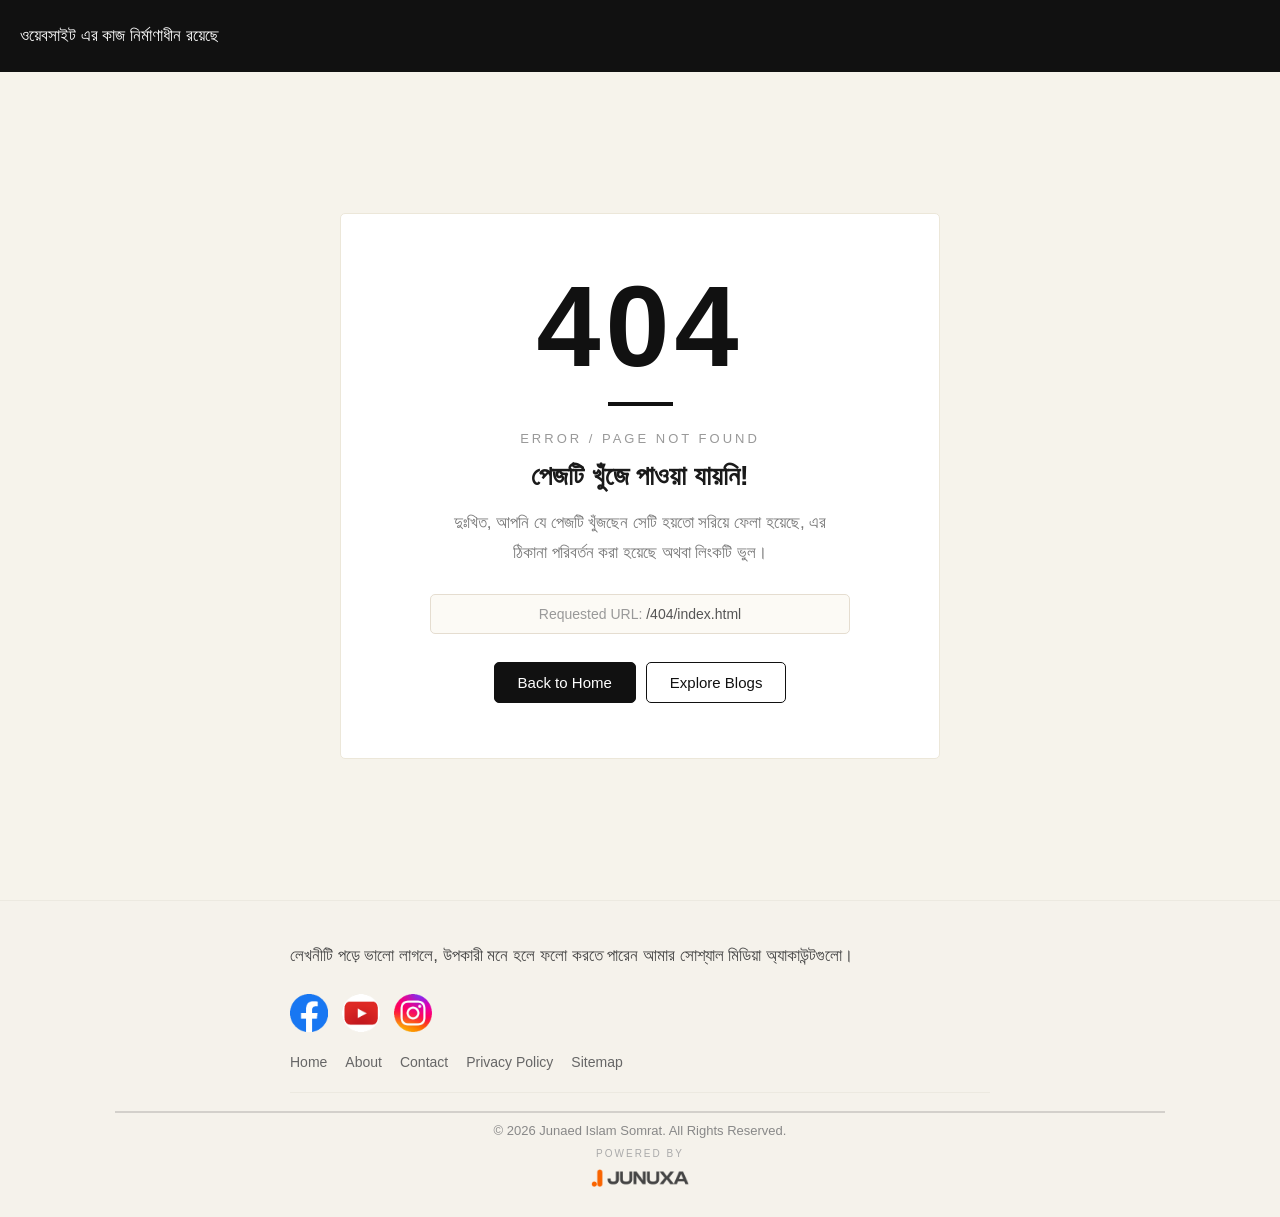
<file: 404/index.html>
<!DOCTYPE html>
<html lang="bn">
<head>
<meta charset="UTF-8">
<meta name="viewport" content="width=device-width, initial-scale=1.0">

<title>404 - Page Not Found | Junaed Somrat</title>
<meta name="description" content="দুঃখিত! আপনি যে পেজটি খুঁজছেন সেটি পাওয়া যায়নি। Junaed Somrat-এর ওয়েবসাইটে ফিরে যান।">
<meta name="author" content="Junaed Islam Somrat">
<meta name="robots" content="noindex, follow">

<meta property="og:title" content="404 - Page Not Found">
<meta property="og:description" content="দুঃখিত! পেজটি খুঁজে পাওয়া যায়নি।">
<meta property="og:image" content="https://junaedsomrat.github.io/assets/nav.png">
<meta property="og:type" content="website">

<link rel="icon" href="/favicon.png">
<link rel="icon" type="image/png" href="/favicon.png">

<style>
@font-face{
  font-family:'Kalpurush';
  src:url('https://raw.githubusercontent.com/junaedsomrat/junaedsomrat.github.io/refs/heads/main/assets/kalpurush.ttf') format('truetype');
  font-display:swap;
}

*{
  margin:0;
  padding:0;
  box-sizing:border-box;
}

html,body{
  overflow-x:hidden;
  max-width:100vw;
}

body{
  background:#f6f3eb;
  color:#1a1a1a;
  font-family:'Kalpurush',sans-serif;
  padding-top:72px;
}

button,a{
  font-family:'Kalpurush',sans-serif;
}

/* NAVBAR */

#navbar{
  width:100%;
  height:72px;
  background:#fff;
  border-bottom:1px solid #ece9e0;
  display:flex;
  align-items:center;
  padding:0 20px;
  position:fixed;
  top:0;
  left:0;
  z-index:100;
}

#navbar img{
  height:50px;
}

/* NOTICE BAR */

#noticeBar{
  position:fixed;
  top:0;
  right:0;
  width:100%;
  height:72px;
  z-index:200;
  background:#111;
  color:#fff;
  font-size:17px;
  line-height:1.5;
  display:flex;
  align-items:center;
  padding:0 20px;
  transform:translateX(105%);
  transition:transform .4s ease;
  overflow:hidden;
}

#noticeBar.show{
  transform:translateX(0);
}

#noticeBar.hide{
  transform:translateX(105%);
}

#noticeText{
  white-space:nowrap;
  overflow:hidden;
  text-overflow:ellipsis;
  flex:1;
}

#noticeLine{
  position:absolute;
  left:0;
  bottom:0;
  height:3px;
  width:100%;
  background:#fff;
  transform-origin:left;
}

#noticeLine.run{
  animation:noticeLineAnim 5s linear forwards;
}

@keyframes noticeLineAnim{
  from{transform:scaleX(1)}
  to{transform:scaleX(0)}
}

/* MAIN */

#main{
  min-height:calc(100vh - 72px);
  display:flex;
  align-items:center;
  justify-content:center;
  padding:60px 20px;
}

.error-box{
  width:100%;
  max-width:600px;
  text-align:center;
  background:#fff;
  border:1px solid #ece7d9;
  border-radius:5px;
  padding:55px 30px;
}

/* 404 */

.error-code{
  font-size:115px;
  font-weight:700;
  line-height:1;
  letter-spacing:5px;
  color:#111;
  position:relative;
  display:inline-block;
}

.error-code::after{
  content:'';
  display:block;
  width:65px;
  height:4px;
  background:#111;
  margin:18px auto 0;
}

.error-label{
  font-size:13px;
  letter-spacing:3px;
  color:#999;
  margin-top:25px;
  text-transform:uppercase;
}

.error-title{
  font-size:27px;
  font-weight:700;
  margin-top:12px;
  line-height:1.4;
}

.error-description{
  font-size:17px;
  color:#777;
  line-height:1.8;
  margin:12px auto 25px;
  max-width:390px;
}

/* URL INFO */

.url-box{
  background:#fcfaf5;
  border:1px solid #e5ddd0;
  padding:11px 14px;
  border-radius:5px;
  font-size:14px;
  color:#999;
  overflow-wrap:anywhere;
  margin:0 auto 28px;
  max-width:420px;
}

.url-box span{
  color:#555;
}

/* BUTTONS */

.actions{
  display:flex;
  justify-content:center;
  gap:10px;
  flex-wrap:wrap;
}

.btn{
  display:inline-flex;
  align-items:center;
  justify-content:center;
  padding:11px 23px;
  border:1px solid #111;
  border-radius:5px;
  font-size:15px;
  text-decoration:none;
  transition:.2s;
}

.btn-primary{
  background:#111;
  color:#fff;
}

.btn-primary:hover{
  background:#333;
}

.btn-secondary{
  background:#fff;
  color:#111;
}

.btn-secondary:hover{
  background:#f5f2eb;
}

/* FOOTER */

#footer{
  width:100%;
  background:#f5f2eb;
  border-top:1px solid #ece9e0;
  padding:0;
}

.footer-inner{
  max-width:760px;
  margin:0 auto;
  padding:36px 15px 28px;
  display:flex;
  flex-direction:column;
  gap:22px;
}

@media(max-width:768px){
  .footer-inner{
    padding-left:45px;
    padding-right:45px;
  }
}

@media(min-width:1100px){
  .footer-inner{
    max-width:700px;
    padding:40px 0 30px;
  }
}

.footer-about{
  font-size:17px;
  line-height:1.8;
  color:#444;
}

.footer-about b{
  color:#111;
}

.footer-social{
  display:flex;
  gap:14px;
  align-items:center;
}

.footer-social a{
  width:38px;
  height:38px;
  background:#fff;
  border:1px solid #e8e2d2;
  display:flex;
  align-items:center;
  justify-content:center;
  border-radius:50%;
}

.footer-social a img{
  width:38px;
  height:38px;
  object-fit:contain;
}

.footer-links{
  display:flex;
  gap:18px;
  flex-wrap:wrap;
  font-size:14px;
  color:#777;
}

.footer-links a{
  color:#666;
  text-decoration:none;
}

.footer-links a:hover{
  color:#111;
}

.footer-bottom{
  border-top:1px solid #ece9e0;
  padding-top:18px;
  display:flex;
  flex-direction:column;
  align-items:center;
  gap:10px;
  text-align:center;
}

.footer-bottom .copy{
  font-size:13px;
  color:#888;
}

.footer-bottom .powered{
  font-size:10px;
  letter-spacing:2px;
  color:#aaa;
  text-transform:uppercase;
}

.footer-bottom .footer-logo{
  height:18px;
}

/* MOBILE */

@media(max-width:480px){

  .error-box{
    padding:45px 20px;
  }

  .error-code{
    font-size:95px;
  }

  .error-title{
    font-size:24px;
  }

  .error-description{
    font-size:16px;
  }

  .actions{
    flex-direction:column;
  }

  .btn{
    width:100%;
  }
}

@media(max-width:360px){
  .footer-inner{
    padding-left:20px;
    padding-right:20px;
  }
}

</style>
</head>

<body>

<!-- NAVBAR -->

<nav id="navbar">
  <a href="/">
    <img src="/assets/nav.png" alt="Junaed Somrat">
  </a>
</nav>

<!-- NOTICE -->

<div id="noticeBar">
  <div id="noticeText"></div>
  <div id="noticeLine"></div>
</div>

<!-- ERROR CONTENT -->

<main id="main">

  <div class="error-box">

    <div class="error-code">404</div>

    <div class="error-label">ERROR / PAGE NOT FOUND</div>

    <h1 class="error-title">
      পেজটি খুঁজে পাওয়া যায়নি!
    </h1>

    <p class="error-description">
      দুঃখিত, আপনি যে পেজটি খুঁজছেন সেটি হয়তো সরিয়ে ফেলা হয়েছে, এর ঠিকানা পরিবর্তন করা হয়েছে অথবা লিংকটি ভুল।
    </p>

    <div class="url-box">
      Requested URL: <span id="requestedURL"></span>
    </div>

    <div class="actions">

      <a href="/" class="btn btn-primary">
        Back to Home
      </a>

      <a href="/blog/" class="btn btn-secondary">
        Explore Blogs
      </a>

    </div>

  </div>

</main>

<!-- FOOTER -->

<footer id="footer">

  <div class="footer-inner">

    <div class="footer-about">
      লেখনীটি পড়ে ভালো লাগলে, উপকারী মনে হলে ফলো করতে পারেন আমার সোশ্যাল মিডিয়া অ্যাকাউন্টগুলো।
    </div>

    <div class="footer-social">

      <a href="https://m.facebook.com/JunaedIslamSomrat" target="_blank" rel="noopener">
        <img src="/assets/fb.png" alt="Facebook">
      </a>

      <a href="https://m.youtube.com/@JunaedSomrat" target="_blank" rel="noopener">
        <img src="/assets/yt.png" alt="YouTube">
      </a>

      <a href="https://m.instagram.com/junaed_somrat" target="_blank" rel="noopener">
        <img src="/assets/insta.png" alt="Instagram">
      </a>

    </div>

    <div class="footer-links">
      <a href="/">Home</a>
      <a href="/about/">About</a>
      <a href="/contact/">Contact</a>
      <a href="/privacy/">Privacy Policy</a>
      <a href="/sitemap.xml">Sitemap</a>
    </div>

    <div class="footer-bottom">

      <hr style="width:150%;opacity:.2" color="#4F4F4F">

      <div class="copy">
        © <span id="year"></span> Junaed Islam Somrat. All Rights Reserved.
      </div>

      <div class="powered">Powered by</div>

      <img class="footer-logo" src="/assets/footer.png" alt="">

    </div>

  </div>

</footer>

<script>

/* REQUESTED URL */

document.getElementById('requestedURL').textContent =
  location.pathname + location.search;


/* FOOTER YEAR */

document.getElementById('year').textContent =
  new Date().getFullYear();


/* NOTICE LOGIC */

const noticeBar = document.getElementById('noticeBar');
const noticeText = document.getElementById('noticeText');
const noticeLine = document.getElementById('noticeLine');

fetch('/assets/notice.json', {
  cache:'no-store'
})
.then(r => {
  if(!r.ok) throw new Error('Notice unavailable');
  return r.json();
})
.then(data => {

  if(
    !data ||
    (data.enabled !== 1 &&
     data.enabled !== '1' &&
     data.enabled !== true)
  ) return;

  const text = (data.text || '').trim();

  if(!text) return;

  noticeText.textContent = text;

  noticeBar.classList.add('show');
  noticeLine.classList.add('run');

  setTimeout(() => {

    noticeBar.classList.remove('show');
    noticeBar.classList.add('hide');

    setTimeout(() => {
      noticeBar.classList.remove('hide');
      noticeLine.classList.remove('run');
    },400);

  },5000);

})
.catch(() => {});

</script>

    <!-- Cloudflare Web Analytics --><script type='module' src='https://static.cloudflareinsights.com/beacon.min.js' data-cf-beacon='{"token": "540a7ffdd5cc446b900995856b82b95d"}'></script><!-- End Cloudflare Web Analytics -->
    
</body>
</html>
</file>
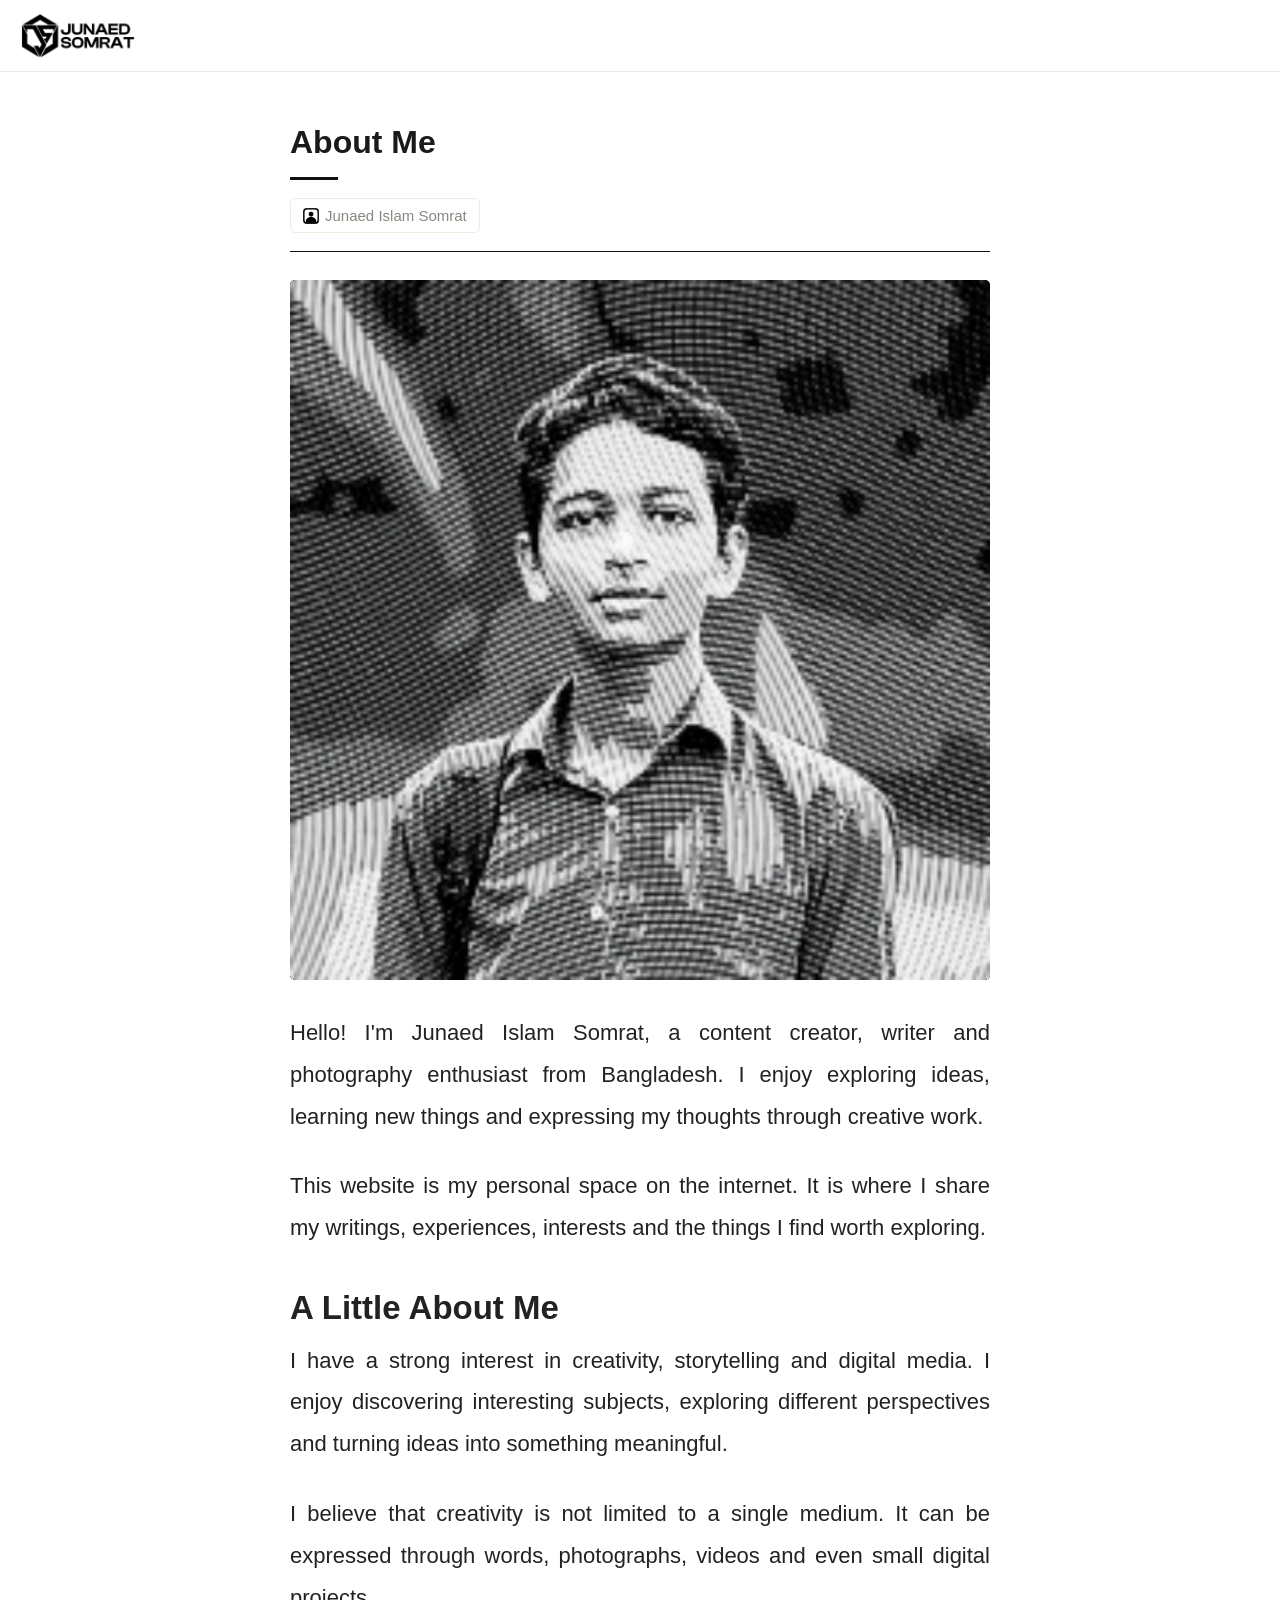
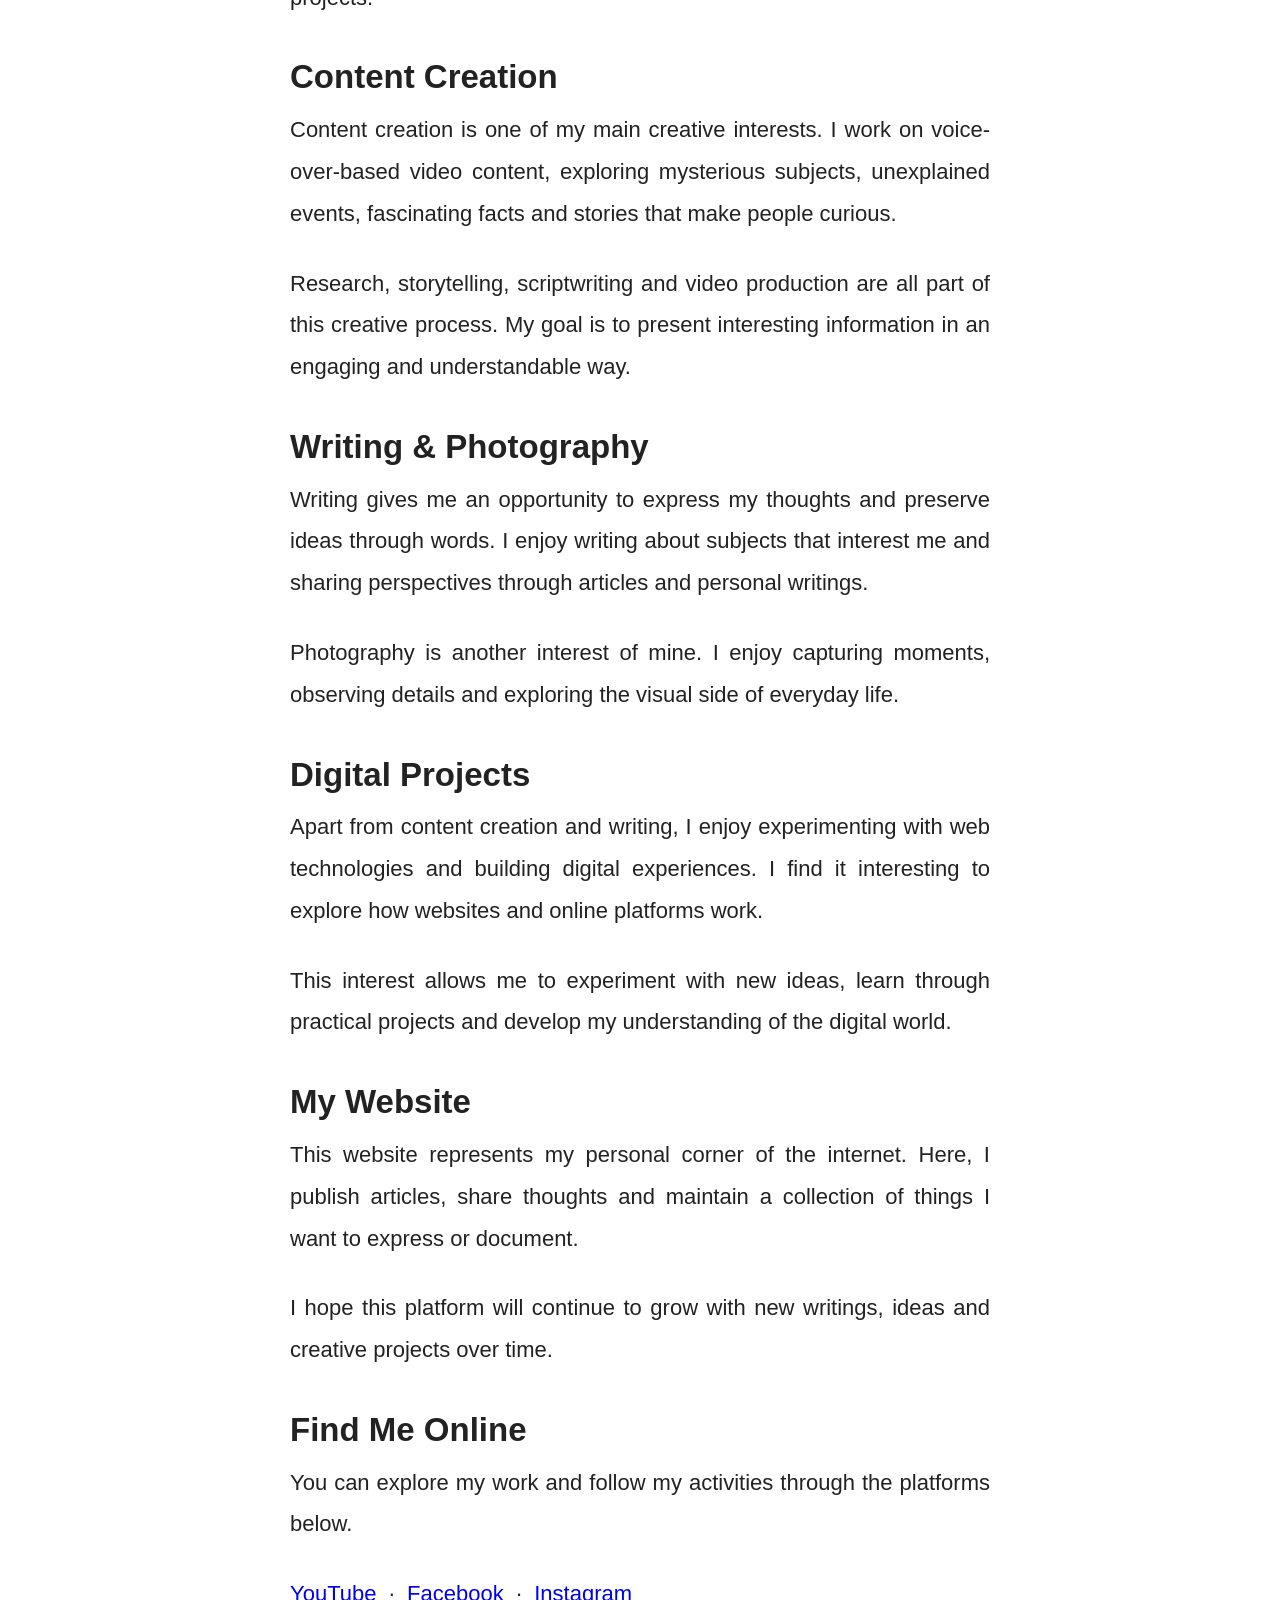
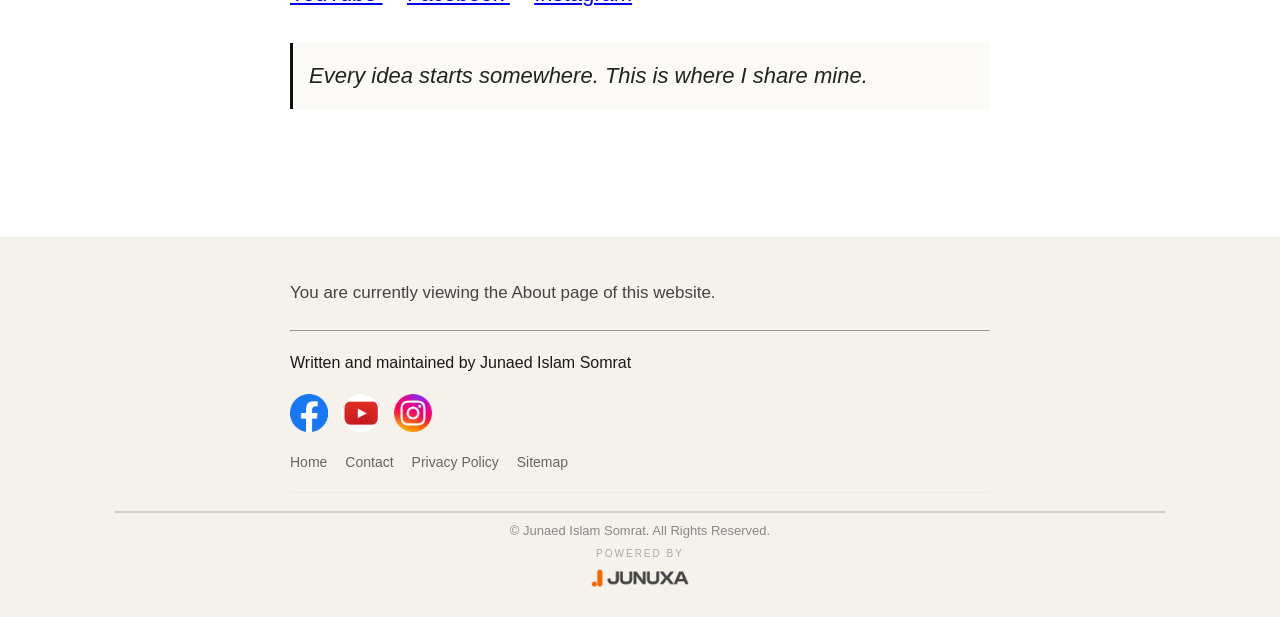
<file: about/index.html>
<!DOCTYPE html>
<html lang="en">
<head>
    <meta charset="UTF-8">
    <meta name="viewport" content="width=device-width, initial-scale=1.0">
    <link rel="icon" href="https://junaedsomrat.github.io/favicon.png">

    <title>About | Junaed Somrat</title>

    <meta name="description" content="Learn more about Junaed Islam Somrat, a content creator, writer and photography enthusiast from Bangladesh.">
    <meta name="author" content="Junaed Islam Somrat">
    <meta name="robots" content="index, follow">

    <link rel="canonical" href="https://junaedsomrat.github.io/about/">

    <meta property="og:title" content="About | Junaed Somrat">
    <meta property="og:description" content="Discover more about Junaed Islam Somrat, his interests, creative work and personal website.">
    <meta property="og:image" content="https://junaedsomrat.github.io/images/profile.jpg">
    <meta property="og:type" content="profile">
    <meta property="og:site_name" content="Junaed Somrat">

    <link rel="stylesheet" href="https://junaedsomrat.github.io/assets/blog_style.css">
</head>

<body>

<nav id="navbar">
    <a href="/" style="display:flex;align-items:center;">
        <img src="https://junaedsomrat.github.io/assets/nav.png" alt="Junaed Somrat">
    </a>
    <div id="progress"></div>
</nav>

<div id="wrapper">

    <h1>About Me</h1>

    <div class="meta">
        <span>
            <img src="https://junaedsomrat.github.io/assets/author.png" alt="">
            Junaed Islam Somrat
        </span>
    </div>

    <div class="row-line"></div>

    <div class="thumb-wrap">
        <img
            src="https://junaedsomrat.github.io/images/profile.jpg"
            alt="Junaed Islam Somrat">
    </div>

    <article id="postContent">

        <p>
            Hello! I'm Junaed Islam Somrat, a content creator,
            writer and photography enthusiast from Bangladesh.
            I enjoy exploring ideas, learning new things and
            expressing my thoughts through creative work.
        </p>

        <p>
            This website is my personal space on the internet.
            It is where I share my writings, experiences, interests
            and the things I find worth exploring.
        </p>

        <h2>A Little About Me</h2>

        <p>
            I have a strong interest in creativity, storytelling
            and digital media. I enjoy discovering interesting
            subjects, exploring different perspectives and turning
            ideas into something meaningful.
        </p>

        <p>
            I believe that creativity is not limited to a single
            medium. It can be expressed through words, photographs,
            videos and even small digital projects.
        </p>

        <h2>Content Creation</h2>

        <p>
            Content creation is one of my main creative interests.
            I work on voice-over-based video content, exploring
            mysterious subjects, unexplained events, fascinating
            facts and stories that make people curious.
        </p>

        <p>
            Research, storytelling, scriptwriting and video
            production are all part of this creative process.
            My goal is to present interesting information in
            an engaging and understandable way.
        </p>

        <h2>Writing & Photography</h2>

        <p>
            Writing gives me an opportunity to express my thoughts
            and preserve ideas through words. I enjoy writing about
            subjects that interest me and sharing perspectives
            through articles and personal writings.
        </p>

        <p>
            Photography is another interest of mine. I enjoy
            capturing moments, observing details and exploring
            the visual side of everyday life.
        </p>

        <h2>Digital Projects</h2>

        <p>
            Apart from content creation and writing, I enjoy
            experimenting with web technologies and building
            digital experiences. I find it interesting to explore
            how websites and online platforms work.
        </p>

        <p>
            This interest allows me to experiment with new ideas,
            learn through practical projects and develop my
            understanding of the digital world.
        </p>

        <h2>My Website</h2>

        <p>
            This website represents my personal corner of the
            internet. Here, I publish articles, share thoughts
            and maintain a collection of things I want to express
            or document.
        </p>

        <p>
            I hope this platform will continue to grow with new
            writings, ideas and creative projects over time.
        </p>

        <h2>Find Me Online</h2>

        <p>
            You can explore my work and follow my activities
            through the platforms below.
        </p>

        <p>
            <a href="https://m.youtube.com/@JunaedSomrat" target="_blank" rel="noopener noreferrer">
                YouTube
            </a>
            &nbsp;·&nbsp;
            <a href="https://m.facebook.com/JunaedIslamSomrat" target="_blank" rel="noopener noreferrer">
                Facebook
            </a>
            &nbsp;·&nbsp;
            <a href="https://m.instagram.com/junaed_somrat" target="_blank" rel="noopener noreferrer">
                Instagram
            </a>
        </p>

        <blockquote>
            Every idea starts somewhere. This is where I share mine.
        </blockquote>

    </article>

</div>

<footer id="footer">
    <div class="footer-inner">

        <div class="footer-about">
            <p class="footer-about">
                You are currently viewing the About page of this website.
            </p>
        </div>

        <hr>

        <p>Written and maintained by Junaed Islam Somrat</p>

        <div class="footer-social">

            <a href="https://m.facebook.com/JunaedIslamSomrat" target="_blank" rel="noopener noreferrer">
                <img src="https://junaedsomrat.github.io/assets/fb.png" alt="Facebook">
            </a>

            <a href="https://m.youtube.com/@JunaedSomrat" target="_blank" rel="noopener noreferrer">
                <img src="https://junaedsomrat.github.io/assets/yt.png" alt="YouTube">
            </a>

            <a href="https://m.instagram.com/junaed_somrat" target="_blank" rel="noopener noreferrer">
                <img src="https://junaedsomrat.github.io/assets/insta.png" alt="Instagram">
            </a>

        </div>

        <div class="footer-links">
            <a href="/">Home</a>
            <a href="/contact/">Contact</a>
            <a href="/privacy/">Privacy Policy</a>
            <a href="/sitemap.xml">Sitemap</a>
        </div>

        <div class="footer-bottom">

            <hr style="width:150%;opacity:0.2" color="#4F4F4F">

            <div class="copy">
                © Junaed Islam Somrat. All Rights Reserved.
            </div>

            <div class="powered">Powered by</div>

            <img
                class="footer-logo"
                src="https://junaedsomrat.github.io/assets/footer.png"
                alt="Junuxa">

        </div>

    </div>
</footer>

<script src="https://junaedsomrat.github.io/assets/blog_script.js"></script>

</body>
</html>
</file>
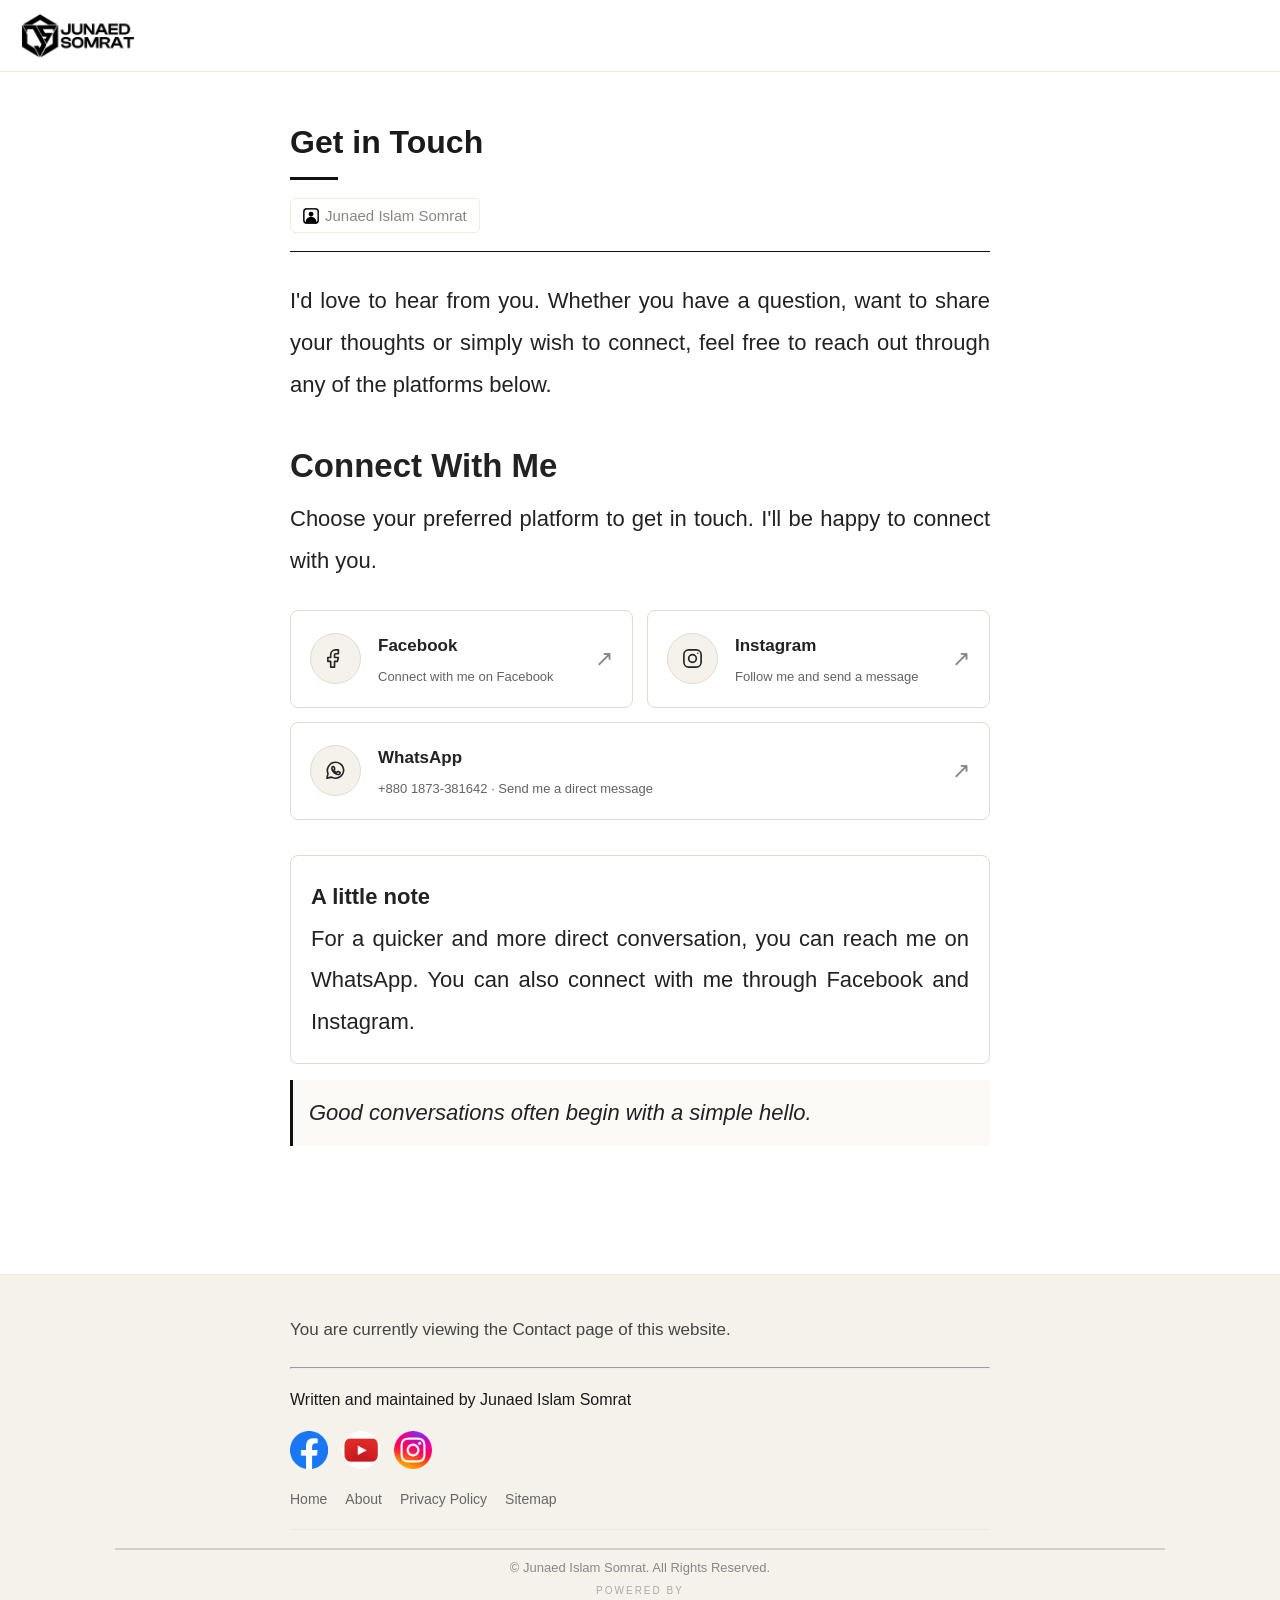
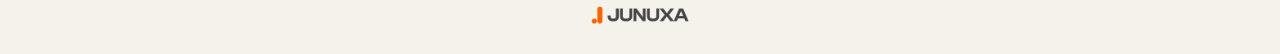
<file: contact/index.html>
<!DOCTYPE html>
<html lang="en">
<head>
    <meta charset="UTF-8">
    <meta name="viewport" content="width=device-width, initial-scale=1.0">
    <link rel="icon" href="https://junaedsomrat.github.io/favicon.png">

    <title>Contact | Junaed Somrat</title>

    <meta name="description" content="Get in touch with Junaed Islam Somrat through Facebook, Instagram or WhatsApp.">
    <meta name="author" content="Junaed Islam Somrat">
    <meta name="robots" content="index, follow">

    <link rel="canonical" href="https://junaedsomrat.github.io/contact/">

    <meta property="og:title" content="Contact | Junaed Somrat">
    <meta property="og:description" content="Have a question or want to connect? Find the right way to contact Junaed Somrat.">
    <meta property="og:image" content="https://junaedsomrat.github.io/images/profile.jpg">
    <meta property="og:type" content="website">
    <meta property="og:site_name" content="Junaed Somrat">

    <link rel="stylesheet" href="https://junaedsomrat.github.io/assets/blog_style.css">

    <style>
        .contact-intro {
            margin-bottom: 30px;
        }

        .contact-grid {
            display: grid;
            grid-template-columns: 1fr;
            gap: 14px;
            margin: 28px 0;
        }

        .contact-card {
            display: flex;
            align-items: center;
            gap: 17px;
            padding: 19px;
            border: 1px solid #dedbd4;
            border-radius: 8px;
            text-decoration: none;
            color: inherit;
            background: rgba(255,255,255,0.35);
            transition: background 0.2s ease, border-color 0.2s ease,
                        transform 0.2s ease;
        }

        .contact-card:hover {
            background: #fff;
            border-color: #aaa59b;
            transform: translateY(-2px);
        }

        .contact-icon {
            width: 51px;
            height: 51px;
            min-width: 51px;
            display: flex;
            align-items: center;
            justify-content: center;
            border: 1px solid #dedbd4;
            border-radius: 50%;
            background: #f5f2eb;
        }

        .contact-icon svg {
            width: 23px;
            height: 23px;
            fill: none;
            stroke: #242424;
            stroke-width: 1.7;
            stroke-linecap: round;
            stroke-linejoin: round;
        }

        .contact-info {
            flex: 1;
            min-width: 0;
        }

        .contact-info h3 {
            margin: 0 0 5px;
            font-size: 17px;
            font-weight: 600;
        }

        .contact-info p {
            margin: 0;
            font-size: 13px;
            opacity: 0.7;
            line-height: 1.6;
            overflow-wrap: anywhere;
        }

        .contact-arrow {
            font-size: 22px;
            opacity: 0.55;
            padding-left: 5px;
        }

        .contact-note {
            margin-top: 35px;
            padding: 20px;
            border: 1px solid #dedbd4;
            border-radius: 8px;
            background: rgba(255,255,255,0.25);
        }

        .contact-note p {
            margin: 0;
        }

        @media (min-width: 600px) {
            .contact-grid {
                grid-template-columns: 1fr 1fr;
            }

            .contact-card:last-child {
                grid-column: 1 / -1;
            }
        }
    </style>
</head>

<body>

<nav id="navbar">
    <a href="/" style="display:flex;align-items:center;">
        <img src="https://junaedsomrat.github.io/assets/nav.png" alt="Junaed Somrat">
    </a>
    <div id="progress"></div>
</nav>

<div id="wrapper">

    <h1>Get in Touch</h1>

    <div class="meta">
        <span>
            <img src="https://junaedsomrat.github.io/assets/author.png" alt="">
            Junaed Islam Somrat
        </span>
    </div>

    <div class="row-line"></div>

    <article id="postContent">

        <p class="contact-intro">
            I'd love to hear from you. Whether you have a question,
            want to share your thoughts or simply wish to connect,
            feel free to reach out through any of the platforms below.
        </p>

        <h2>Connect With Me</h2>

        <p>
            Choose your preferred platform to get in touch.
            I'll be happy to connect with you.
        </p>

        <div class="contact-grid">

            <!-- Facebook -->
            <a class="contact-card"
               href="https://m.facebook.com/JunaedIslamSomrat"
               target="_blank"
               rel="noopener noreferrer">

                <div class="contact-icon">
                    <svg viewBox="0 0 24 24" aria-hidden="true">
                        <path d="M15 3h-3a5 5 0 0 0-5 5v3H4v4h3v6h4v-6h3l1-4h-4V8a1 1 0 0 1 1-1h3z"/>
                    </svg>
                </div>

                <div class="contact-info">
                    <h3>Facebook</h3>
                    <p>Connect with me on Facebook</p>
                </div>

                <span class="contact-arrow">↗</span>
            </a>

            <!-- Instagram -->
            <a class="contact-card"
               href="https://m.instagram.com/junaed_somrat"
               target="_blank"
               rel="noopener noreferrer">

                <div class="contact-icon">
                    <svg viewBox="0 0 24 24" aria-hidden="true">
                        <rect x="3" y="3" width="18" height="18" rx="5"/>
                        <circle cx="12" cy="12" r="4"/>
                        <circle cx="17.5" cy="6.5" r="0.8" fill="#242424" stroke="none"/>
                    </svg>
                </div>

                <div class="contact-info">
                    <h3>Instagram</h3>
                    <p>Follow me and send a message</p>
                </div>

                <span class="contact-arrow">↗</span>
            </a>

            <!-- WhatsApp -->
            <a class="contact-card"
               href="https://wa.me/8801873381642"
               target="_blank"
               rel="noopener noreferrer">

                <div class="contact-icon">
                    <svg viewBox="0 0 24 24" aria-hidden="true">
                        <path d="M20.5 11.5a8.5 8.5 0 0 1-12.6 7.4L3 20l1.2-4.7A8.5 8.5 0 1 1 20.5 11.5z"/>
                        <path d="M8.5 8.5c.3-.7.6-.7 1-.7h.4c.2 0 .4.1.5.4l.8 1.8c.1.2.1.4-.1.6l-.6.7c-.2.2-.2.4 0 .7.5.9 1.2 1.6 2.1 2.1.3.2.5.2.7 0l.8-.9c.2-.2.4-.2.7-.1l1.7.8c.3.1.4.3.4.5 0 .4-.2 1-.7 1.3-.5.4-1.1.6-1.8.5-1.1-.2-2.4-.8-3.6-1.8-1.1-1-2-2.2-2.4-3.3-.3-.9-.2-1.8.1-2.6z"/>
                    </svg>
                </div>

                <div class="contact-info">
                    <h3>WhatsApp</h3>
                    <p>+880 1873-381642 · Send me a direct message</p>
                </div>

                <span class="contact-arrow">↗</span>
            </a>

        </div>

        <div class="contact-note">
            <p>
                <strong>A little note</strong><br>
                For a quicker and more direct conversation,
                you can reach me on WhatsApp. You can also connect
                with me through Facebook and Instagram.
            </p>
        </div>

        <blockquote>
            Good conversations often begin with a simple hello.
        </blockquote>

    </article>

</div>

<footer id="footer">
    <div class="footer-inner">

        <div class="footer-about">
            <p class="footer-about">
                You are currently viewing the Contact page of this website.
            </p>
        </div>

        <hr>

        <p>Written and maintained by Junaed Islam Somrat</p>

        <div class="footer-social">

            <a href="https://m.facebook.com/JunaedIslamSomrat" target="_blank" rel="noopener noreferrer">
                <img src="https://junaedsomrat.github.io/assets/fb.png" alt="Facebook">
            </a>

            <a href="https://m.youtube.com/@JunaedSomrat" target="_blank" rel="noopener noreferrer">
                <img src="https://junaedsomrat.github.io/assets/yt.png" alt="YouTube">
            </a>

            <a href="https://m.instagram.com/junaed_somrat" target="_blank" rel="noopener noreferrer">
                <img src="https://junaedsomrat.github.io/assets/insta.png" alt="Instagram">
            </a>

        </div>

        <div class="footer-links">
            <a href="/">Home</a>
            <a href="/about/">About</a>
            <a href="/privacy/">Privacy Policy</a>
            <a href="/sitemap.xml">Sitemap</a>
        </div>

        <div class="footer-bottom">

            <hr style="width:150%;opacity:0.2" color="#4F4F4F">

            <div class="copy">
                © Junaed Islam Somrat. All Rights Reserved.
            </div>

            <div class="powered">Powered by</div>

            <img
                class="footer-logo"
                src="https://junaedsomrat.github.io/assets/footer.png"
                alt="Junuxa">

        </div>

    </div>
</footer>

<script src="https://junaedsomrat.github.io/assets/blog_script.js"></script>

</body>
</html>
</file>
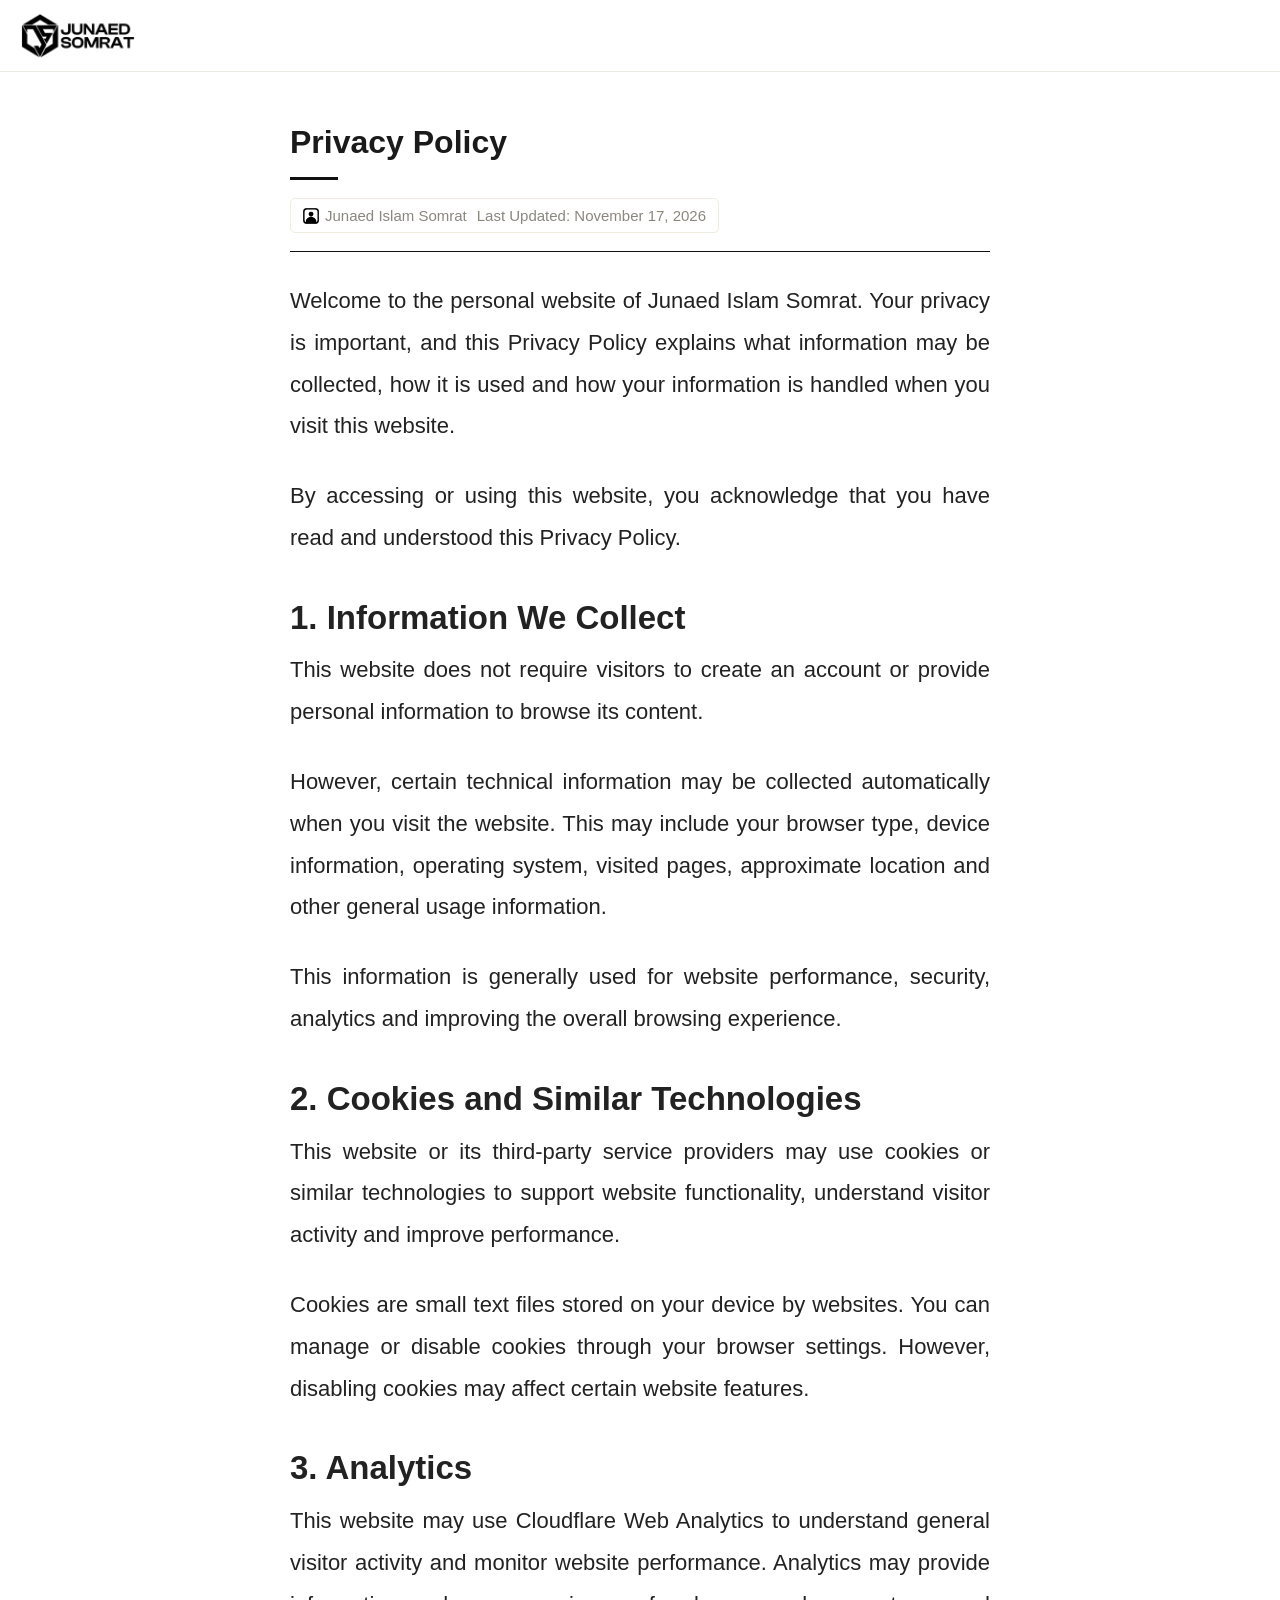
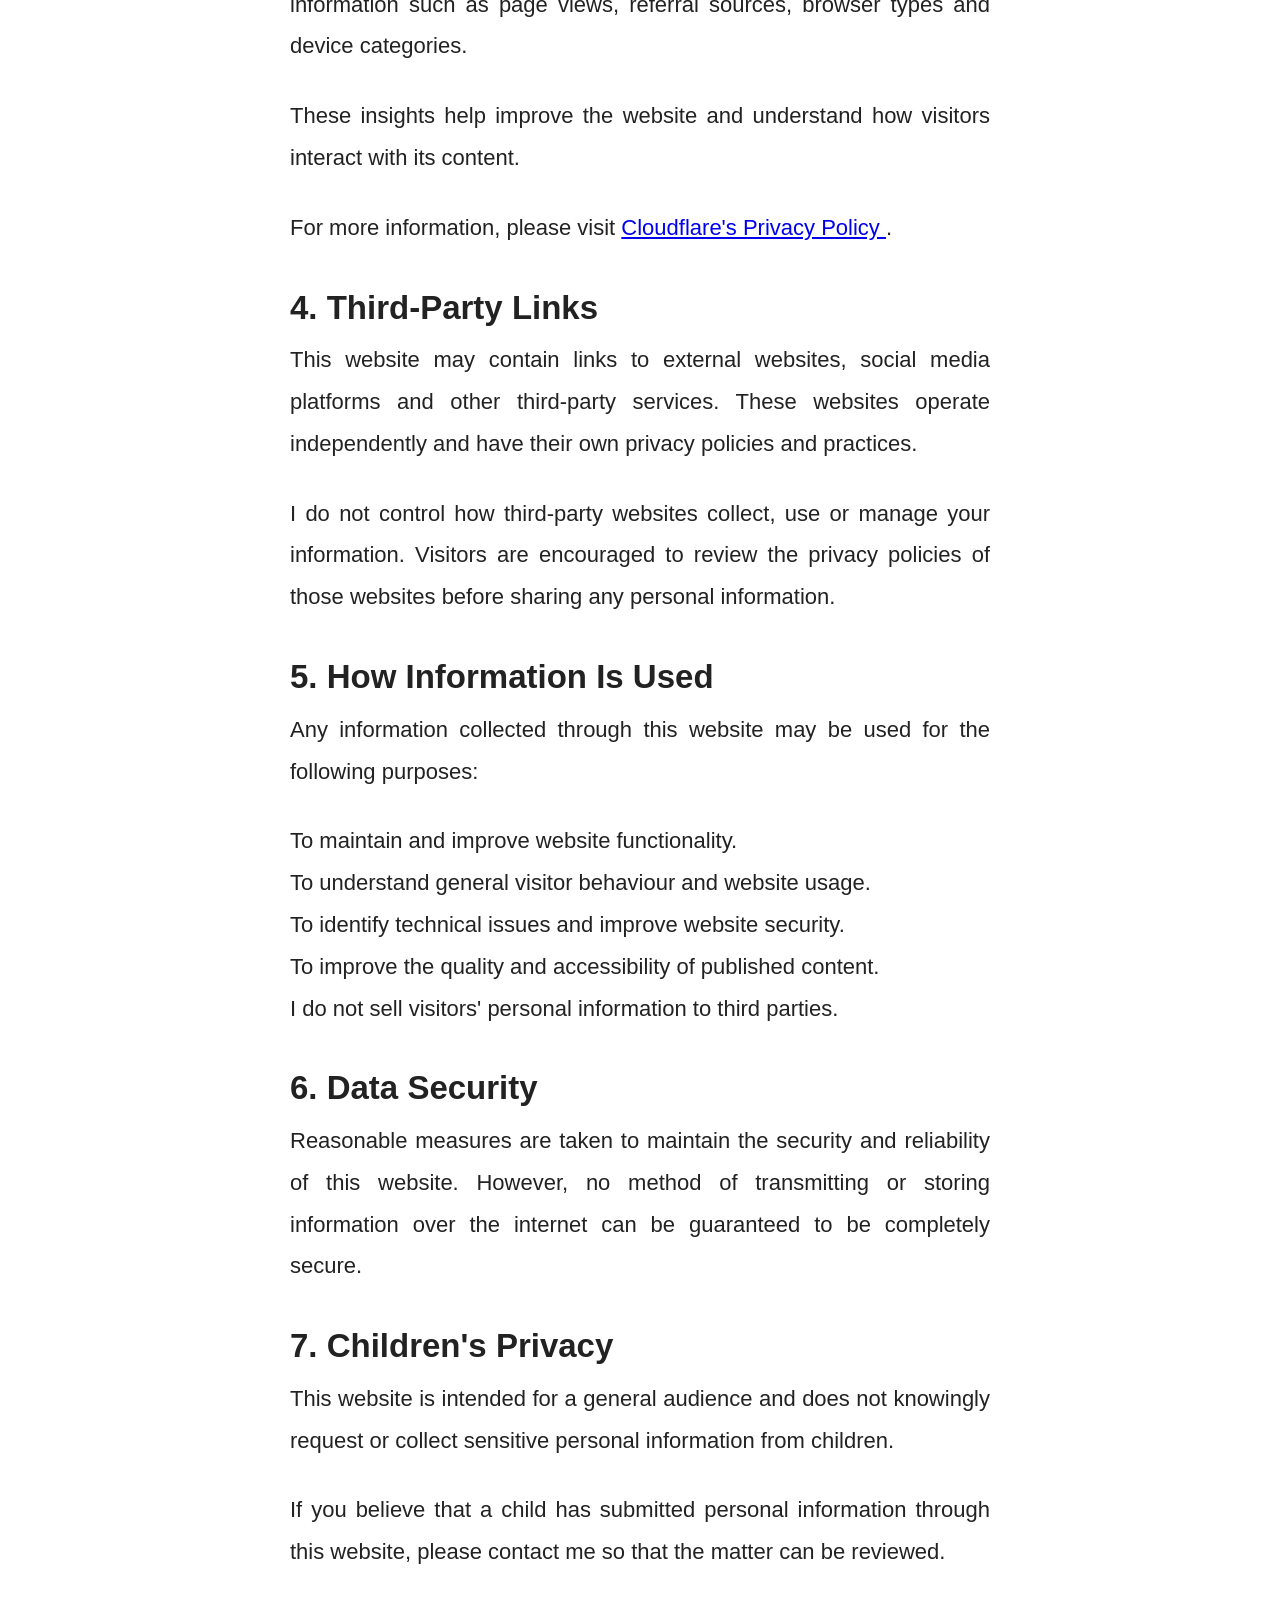
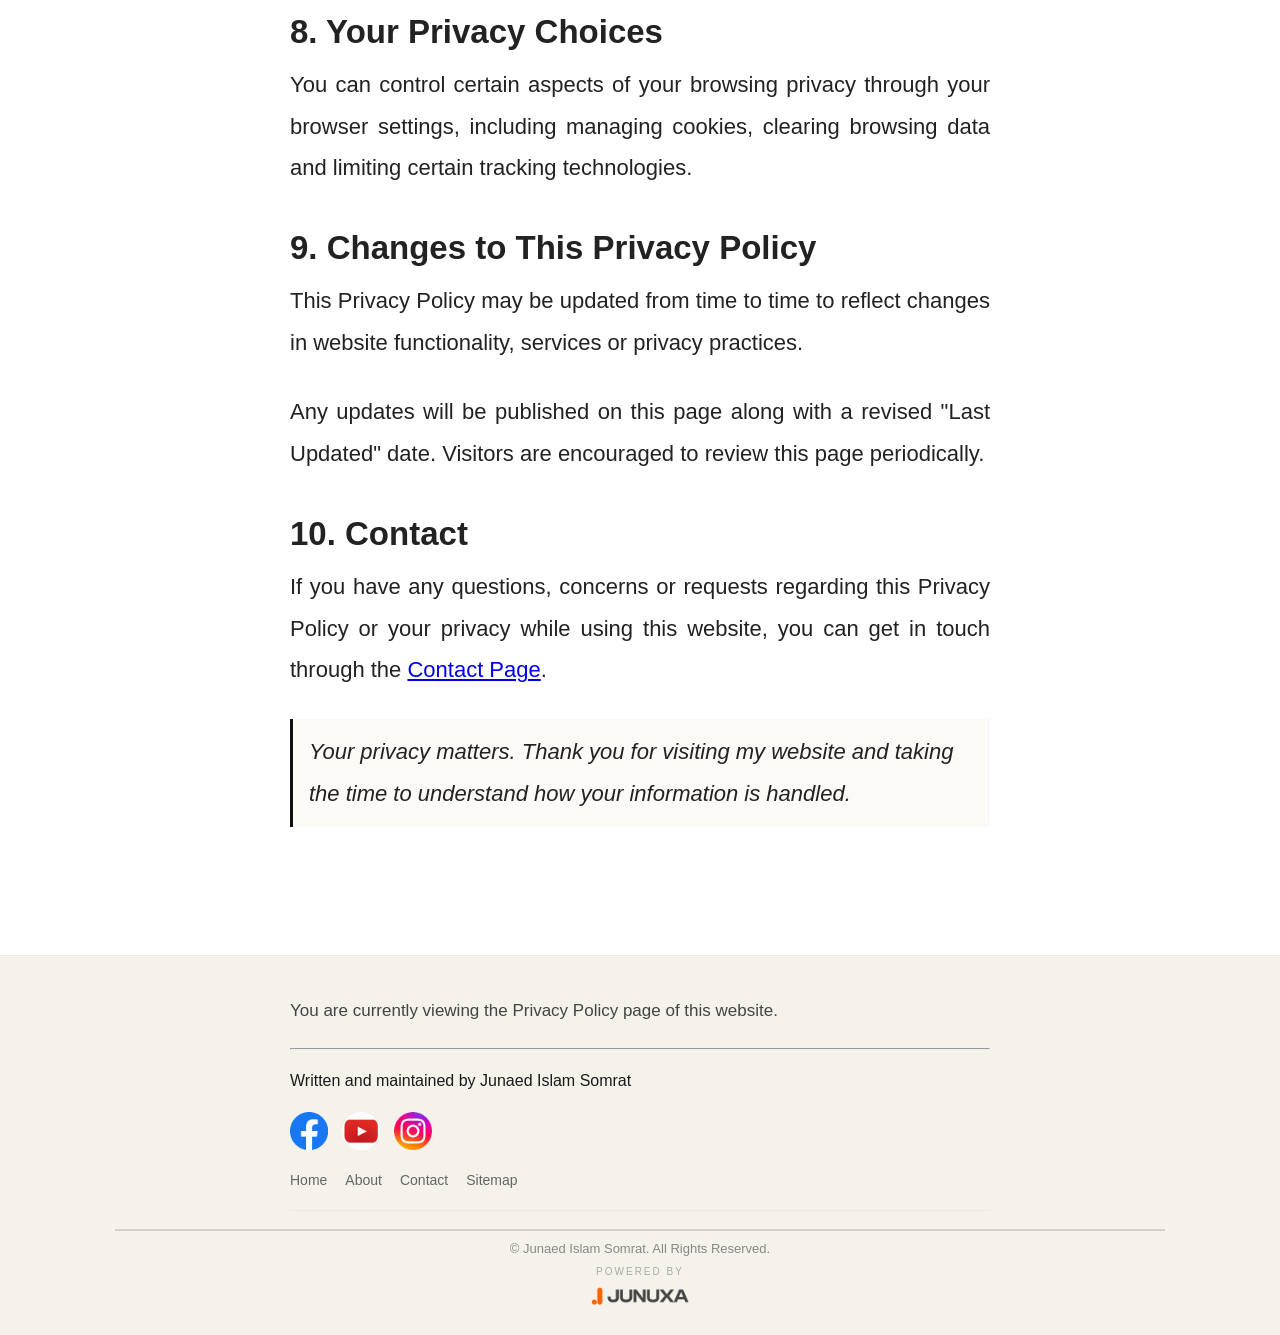
<file: privacy/index.html>
<!DOCTYPE html>
<html lang="en">
<head>
    <meta charset="UTF-8">
    <meta name="viewport" content="width=device-width, initial-scale=1.0">
    <link rel="icon" href="https://junaedsomrat.github.io/favicon.png">

    <title>Privacy Policy | Junaed Somrat</title>

    <meta name="description" content="Read the Privacy Policy of Junaed Somrat's personal website to understand how information, cookies and analytics are handled.">
    <meta name="author" content="Junaed Islam Somrat">
    <meta name="robots" content="index, follow">

    <link rel="canonical" href="https://junaedsomrat.github.io/privacy/">

    <meta property="og:title" content="Privacy Policy | Junaed Somrat">
    <meta property="og:description" content="Learn how this website handles information, cookies and privacy.">
    <meta property="og:image" content="https://junaedsomrat.github.io/images/profile.jpg">
    <meta property="og:type" content="website">
    <meta property="og:site_name" content="Junaed Somrat">

    <link rel="stylesheet" href="https://junaedsomrat.github.io/assets/blog_style.css">
</head>

<body>

<nav id="navbar">
    <a href="/" style="display:flex;align-items:center;">
        <img src="https://junaedsomrat.github.io/assets/nav.png" alt="Junaed Somrat">
    </a>
    <div id="progress"></div>
</nav>

<div id="wrapper">

    <h1>Privacy Policy</h1>

    <div class="meta">
        <span>
            <img src="https://junaedsomrat.github.io/assets/author.png" alt="">
            Junaed Islam Somrat
        </span>
        <span>Last Updated: November 17, 2026</span>
    </div>

    <div class="row-line"></div>

    <article id="postContent">

        <p>
            Welcome to the personal website of Junaed Islam Somrat.
            Your privacy is important, and this Privacy Policy explains
            what information may be collected, how it is used and how
            your information is handled when you visit this website.
        </p>

        <p>
            By accessing or using this website, you acknowledge that
            you have read and understood this Privacy Policy.
        </p>

        <h2>1. Information We Collect</h2>

        <p>
            This website does not require visitors to create an account
            or provide personal information to browse its content.
        </p>

        <p>
            However, certain technical information may be collected
            automatically when you visit the website. This may include
            your browser type, device information, operating system,
            visited pages, approximate location and other general
            usage information.
        </p>

        <p>
            This information is generally used for website performance,
            security, analytics and improving the overall browsing
            experience.
        </p>

        <h2>2. Cookies and Similar Technologies</h2>

        <p>
            This website or its third-party service providers may use
            cookies or similar technologies to support website
            functionality, understand visitor activity and improve
            performance.
        </p>

        <p>
            Cookies are small text files stored on your device by
            websites. You can manage or disable cookies through your
            browser settings. However, disabling cookies may affect
            certain website features.
        </p>

        <h2>3. Analytics</h2>

        <p>
            This website may use Cloudflare Web Analytics to understand
            general visitor activity and monitor website performance.
            Analytics may provide information such as page views,
            referral sources, browser types and device categories.
        </p>

        <p>
            These insights help improve the website and understand
            how visitors interact with its content.
        </p>

        <p>
            For more information, please visit
            <a href="https://www.cloudflare.com/privacypolicy/"
               target="_blank" rel="noopener noreferrer">
                Cloudflare's Privacy Policy
            </a>.
        </p>

        <h2>4. Third-Party Links</h2>

        <p>
            This website may contain links to external websites,
            social media platforms and other third-party services.
            These websites operate independently and have their own
            privacy policies and practices.
        </p>

        <p>
            I do not control how third-party websites collect, use
            or manage your information. Visitors are encouraged to
            review the privacy policies of those websites before
            sharing any personal information.
        </p>

        <h2>5. How Information Is Used</h2>

        <p>
            Any information collected through this website may be used
            for the following purposes:
        </p>

        <ul>
            <li>To maintain and improve website functionality.</li>
            <li>To understand general visitor behaviour and website usage.</li>
            <li>To identify technical issues and improve website security.</li>
            <li>To improve the quality and accessibility of published content.</li>
        </ul>

        <p>
            I do not sell visitors' personal information to third parties.
        </p>

        <h2>6. Data Security</h2>

        <p>
            Reasonable measures are taken to maintain the security
            and reliability of this website. However, no method of
            transmitting or storing information over the internet
            can be guaranteed to be completely secure.
        </p>

        <h2>7. Children's Privacy</h2>

        <p>
            This website is intended for a general audience and does
            not knowingly request or collect sensitive personal
            information from children.
        </p>

        <p>
            If you believe that a child has submitted personal
            information through this website, please contact me
            so that the matter can be reviewed.
        </p>

        <h2>8. Your Privacy Choices</h2>

        <p>
            You can control certain aspects of your browsing privacy
            through your browser settings, including managing cookies,
            clearing browsing data and limiting certain tracking
            technologies.
        </p>

        <h2>9. Changes to This Privacy Policy</h2>

        <p>
            This Privacy Policy may be updated from time to time
            to reflect changes in website functionality, services
            or privacy practices.
        </p>

        <p>
            Any updates will be published on this page along with
            a revised "Last Updated" date. Visitors are encouraged
            to review this page periodically.
        </p>

        <h2>10. Contact</h2>

        <p>
            If you have any questions, concerns or requests regarding
            this Privacy Policy or your privacy while using this
            website, you can get in touch through the
            <a href="/contact/">Contact Page</a>.
        </p>

        <blockquote>
            Your privacy matters. Thank you for visiting my website
            and taking the time to understand how your information
            is handled.
        </blockquote>

    </article>

</div>

<footer id="footer">
    <div class="footer-inner">

        <div class="footer-about">
            <p class="footer-about">
                You are currently viewing the Privacy Policy page of this website.
            </p>
        </div>

        <hr>

        <p>Written and maintained by Junaed Islam Somrat</p>

        <div class="footer-social">

            <a href="https://m.facebook.com/JunaedIslamSomrat" target="_blank" rel="noopener noreferrer">
                <img src="https://junaedsomrat.github.io/assets/fb.png" alt="Facebook">
            </a>

            <a href="https://m.youtube.com/@JunaedSomrat" target="_blank" rel="noopener noreferrer">
                <img src="https://junaedsomrat.github.io/assets/yt.png" alt="YouTube">
            </a>

            <a href="https://m.instagram.com/junaed_somrat" target="_blank" rel="noopener noreferrer">
                <img src="https://junaedsomrat.github.io/assets/insta.png" alt="Instagram">
            </a>

        </div>

        <div class="footer-links">
            <a href="/">Home</a>
            <a href="/about/">About</a>
            <a href="/contact/">Contact</a>
            <a href="/sitemap.xml">Sitemap</a>
        </div>

        <div class="footer-bottom">

            <hr style="width:150%;opacity:0.2" color="#4F4F4F">

            <div class="copy">
                © Junaed Islam Somrat. All Rights Reserved.
            </div>

            <div class="powered">Powered by</div>

            <img
                class="footer-logo"
                src="https://junaedsomrat.github.io/assets/footer.png"
                alt="Junuxa">

        </div>

    </div>
</footer>

<script src="https://junaedsomrat.github.io/assets/blog_script.js"></script>

</body>
  </html>
</file>
